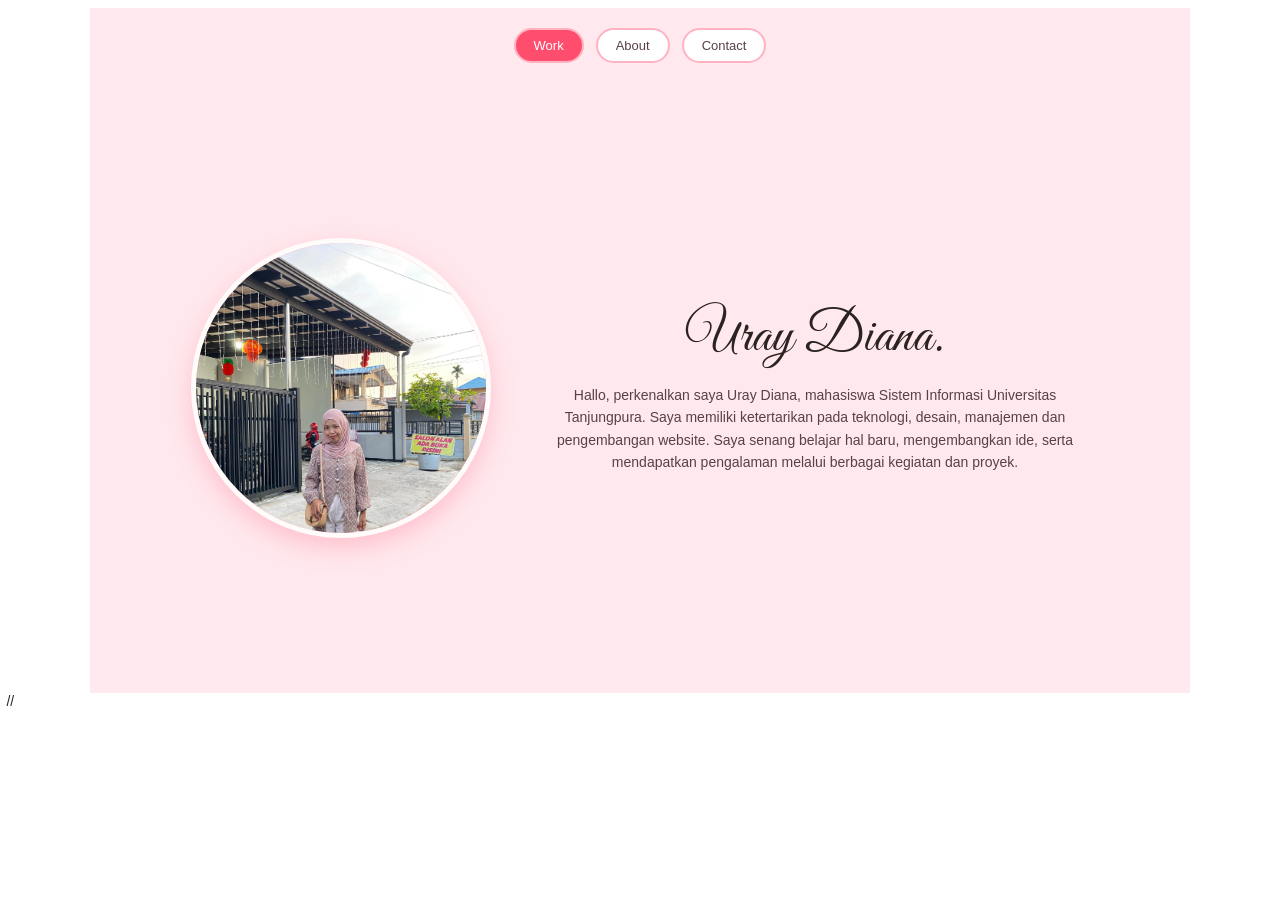
<file: Portofolio/index.html>
<!DOCTYPE html>
<html lang="id">
<head>
    <meta charset="UTF-8">
    <meta name="viewport" content="width=device-width, initial-scale=1.0">
    <title>Uray Diana | Portfolio</title>
    <link rel="stylesheet" href="css/style.css">
</head>
<body>

<nav>
    <div class="menu-center">
        <a href="index.html" class="active">Work</a>
        <a href="about.html">About</a>
        <a href="contact.html">Contact</a>
    </div>
</nav>

<main class="hero-container">
    <div class="bg-glow"></div>

    <div class="hero-content">
        <div class="hero-left">
            <div class="profile-frame">
                <img src="images/foto uraydiana.jpeg" alt="Foto Uray Diana">
            </div>
        </div>

        <div class="hero-right">
            <h1 class="nama-rangkai">
                Uray <span id="typing-text"></span>
            </h1>
            
            <p class="description">
                Hallo, perkenalkan saya Uray Diana, mahasiswa Sistem Informasi Universitas Tanjungpura. Saya memiliki ketertarikan pada teknologi, desain, manajemen dan pengembangan website. Saya senang belajar hal baru, mengembangkan ide, serta mendapatkan pengalaman melalui berbagai kegiatan dan proyek.
            </p>
        </div>
    </div>
</main>

<script src="js/main.js"></script>
</body>
</html>
//
</file>
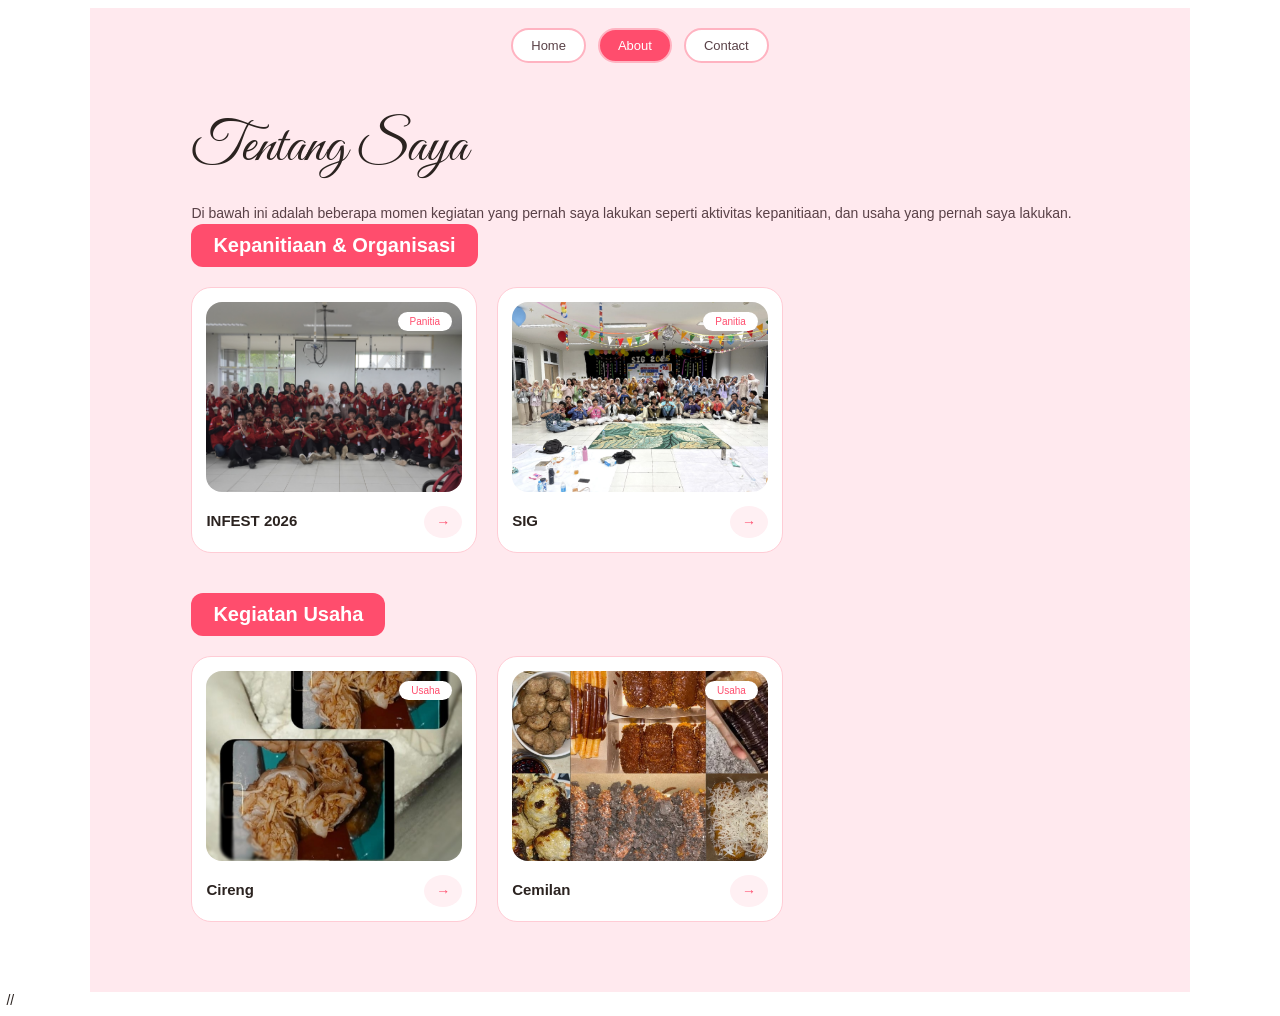
<file: Portofolio/about.html>
<!DOCTYPE html>
<html lang="id">
<head>
    <meta charset="UTF-8">
    <meta name="viewport" content="width=device-width, initial-scale=1.0">
    <title>About - Uray Diana</title>
    <link rel="stylesheet" href="css/style.css">
</head>
<body>

    <nav>
        <div class="menu-center"> 
            <a href="index.html">Home</a>
            <a href="about.html" class="active">About</a>
            <a href="contact.html">Contact</a>
        </div>
    </nav>

    <main class="about-section">
        
        <div class="about-header">
            <div>
                <h1>Tentang Saya</h1>
            </div>
        </div>

        <div class="description">
            <p>
                Di bawah ini adalah beberapa momen kegiatan yang pernah saya lakukan seperti aktivitas kepanitiaan, dan usaha yang pernah saya lakukan.
            </p>
        </div>

        <div class="category-block">
            <h2 class="category-title">Kepanitiaan &amp; Organisasi</h2>
            <div class="cards-grid">
                <div class="work-card">
                    <div class="card-img-box">
                        <img src="images/kepanitiaan  infest.JPG" alt="Foto Kegiatan 1">
                        <span class="badge-tag">Panitia</span>
                    </div>
                    <div class="card-body">
                        <div class="card-info">
                            <h3>INFEST 2026</h3>
                        </div>
                        <a href="#" class="arrow-btn">&rarr;</a>
                    </div>
                </div>

                <div class="work-card">
                    <div class="card-img-box">
                        <img src="images/kepanitiaan  sig.jpeg" alt="Foto Kegiatan 2">
                        <span class="badge-tag">Panitia</span>
                    </div>
                    <div class="card-body">
                        <div class="card-info">
                            <h3>SIG</h3>
                        </div>
                        <a href="#" class="arrow-btn">&rarr;</a>
                    </div>
                </div>
            </div>
        </div>

        <div class="category-block">
            <h2 class="category-title">Kegiatan Usaha</h2>
            <div class="cards-grid">
                
                <div class="work-card">
                    <div class="card-img-box">
                        <img src="images/cireng baru .jpeg" alt="Foto Usaha 1">
                        <span class="badge-tag">Usaha</span>
                    </div>
                    <div class="card-body">
                        <div class="card-info">
                            <h3>Cireng</h3>
                        </div>
                        <a href="#" class="arrow-btn">&rarr;</a>
                    </div>
                </div>

                <div class="work-card">
                    <div class="card-img-box">
                        <img src="images/jualan komplit  baru.jpeg" alt="Foto Usaha 2">
                        <span class="badge-tag">Usaha</span>
                    </div>
                    <div class="card-body">
                        <div class="card-info">
                            <h3>Cemilan</h3>
                        </div>
                        <a href="#" class="arrow-btn">&rarr;</a>
                    </div>
                </div>
            </div>
        </div>

    </main>

</body>
</html>
//
</file>
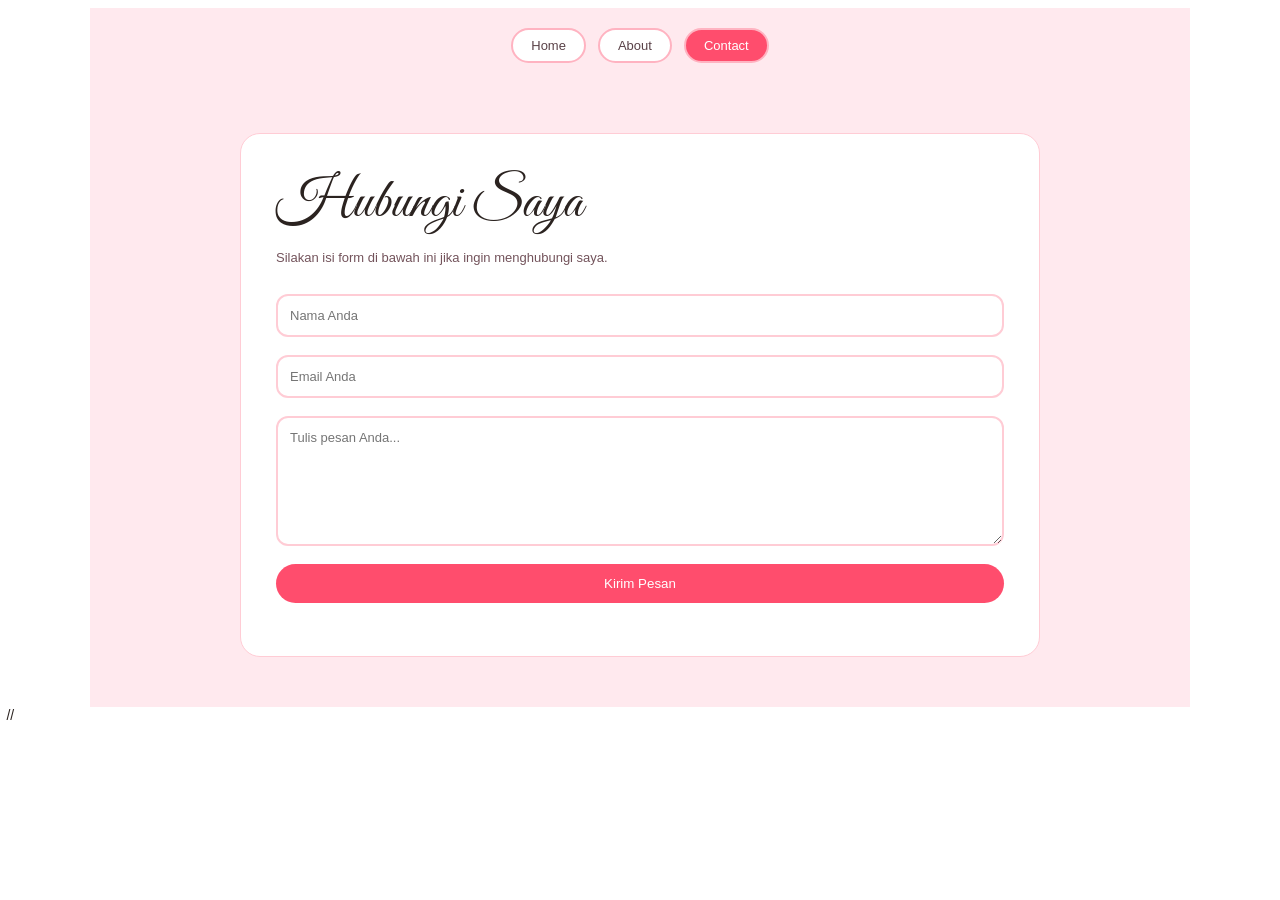
<file: Portofolio/contact.html>
<!DOCTYPE html>
<html lang="id">
<head>
    <meta charset="UTF-8">
    <meta name="viewport" content="width=device-width, initial-scale=1.0">
    <title>Contact - Uray Diana</title>
    <link rel="stylesheet" href="css/style.css">
</head>

<body>

    <nav>
        <div class="menu-center">
            <a href="index.html">Home</a>
            <a href="about.html">About</a>
            <a href="contact.html" class="active">Contact</a>
        </div>
    </nav>

    <main class="contact-section">
        <div class="contact-container">
            <div class="contact-form-box">

                <h1>Hubungi Saya</h1>

                <p>
                    Silakan isi form di bawah ini jika ingin menghubungi saya.
                </p>

                <form
                    id="contactForm"
                    class="contact-form"
                    action="https://formsubmit.co/h1101251024@student.untan.ac.id"
                    method="POST">

                    <input
                        type="hidden"
                        name="_subject"
                        value="Pesan dari Website Portfolio Uray Diana">

                    <div class="form-group">
                        <input
                            type="text"
                            id="name"
                            name="name"
                            placeholder="Nama Anda"
                            required>
                    </div>

                    <div class="form-group">
                        <input
                            type="email"
                            id="email"
                            name="email"
                            placeholder="Email Anda"
                            required>
                    </div>

                    <div class="form-group">
                        <textarea
                            id="message"
                            name="message"
                            rows="5"
                            placeholder="Tulis pesan Anda..."
                            required></textarea>
                    </div>

                    <button type="submit" class="btn-submit">
                        Kirim Pesan
                    </button>

                    <p id="hasil"></p>

                </form>

            </div>
        </div>
    </main>

    <script src="js/main.js"></script>

</body>
</html>
//
</file>
<file: Portofolio/css/style.css>
@import url('https://fonts.googleapis.com/css2?family=Great+Vibes&display=swap');

* {
    box-sizing: border-box;
    margin: 0;
    padding: 0;
}

body {
    font: 14px Arial, sans-serif;
    background: white;
    color: #2b2320;
    padding: 8px .5%;
}

nav,
.hero-container,
.about-section,
.contact-section {
    max-width: 1100px;
    margin: auto;
    background: #ffe9ee;
}

nav {
    display: flex;
    justify-content: center;
    padding: 20px 8%;
}

.menu-center {
    display: flex;
    gap: 12px;
}

.menu-center a {
    padding: 8px 18px;
    border: 2px solid #ffb3c1;
    border-radius: 20px;
    background: white;
    color: #594147;
    text-decoration: none;
    font-size: 13px;
}

.menu-center a:hover,
.menu-center a.active {
    background: #ff4d6d;
    color: white;
}

.hero-container,
.about-section {
    min-height: 600px;
    padding: 30px 8%;
}

.hero-content {
    min-height: 550px;
    display: flex;
    align-items: center;
    justify-content: center;
    gap: 50px;
}

.profile-frame {
    width: 300px;
    height: 300px;
    border: 5px solid rgb(255, 251, 251);
    border-radius: 50%;
    overflow: hidden;
    background: #ffb3c1;
    box-shadow: 0 10px 25px #ff4d6d40;
}

.profile-frame img {
    width: 100%;
    height: 100%;
    object-fit: cover;
}

.hero-right {
    flex: 1;
    text-align: center;
}

.nama-rangkai,
.about-header h1,
.contact-form-box h1 {
    font: 400 55px 'Great Vibes', cursive;
}

.nama-rangkai {
    margin-bottom: 12px;
}

.description {
    color: #594147;
    line-height: 1.6;
}

.about-header {
    margin-bottom: 20px;
}

.category-block {
    margin-bottom: 40px;
}

.category-title {
    display: inline-block;
    padding: 10px 22px;
    margin-bottom: 20px;
    background: #ff4d6d;
    color: white;
    border-radius: 12px;
    font-size: 20px;
}

.cards-grid {
    display: grid;
    grid-template-columns: repeat(3, 1fr);
    gap: 20px;
}

.work-card {
    padding: 14px;
    background: white;
    border: 1px solid #ffccd5;
    border-radius: 20px;
}

.card-img-box {
    position: relative;
    height: 190px;
    overflow: hidden;
    border-radius: 16px;
}

.card-img-box img {
    width: 100%;
    height: 100%;
    object-fit: cover;
}

.badge-tag {
    position: absolute;
    top: 10px;
    right: 10px;
    padding: 4px 12px;
    background: white;
    color: #ff4d6d;
    border-radius: 15px;
    font-size: 10px;
}

.card-body {
    display: flex;
    justify-content: space-between;
    align-items: center;
    margin-top: 14px;
}

.card-info h3 {
    margin-bottom: 4px;
    font-size: 15px;
}

.card-info p {
    color: #73535b;
    font-size: 11px;
}

.arrow-btn {
    padding: 8px 12px;
    border-radius: 50%;
    background: #fff0f3;
    color: #ff4d6d;
    text-decoration: none;
}

.contact-section {
    min-height: 600px;
    padding: 50px 8%;
    display: flex;
    justify-content: center;
    align-items: center;
}

.contact-container {
    width: 100%;
    max-width: 800px;
    display: grid;
    gap: 30px;
}

.contact-form-box,
.contact-info-box {
    width: 100%;
    padding: 35px;
    background: white;
    border: 1px solid #ffccd5;
    border-radius: 20px;
}

.contact-form-box h1 {
    margin-bottom: 10px;
    color: #2b2320;
}

.contact-form-box > p,
.contact-info-box > p {
    margin-bottom: 25px;
    color: #73535b;
    line-height: 1.6;
    font-size: 13px;
}

.contact-form,
.form-group {
    display: flex;
    flex-direction: column;
}

.contact-form {
    gap: 18px;
}

.form-group {
    gap: 8px;
}

.form-group input,
.form-group textarea {
    width: 100%;
    padding: 12px;
    border: 2px solid #ffccd5;
    border-radius: 12px;
    font: 13px Arial, sans-serif;
    outline: none;
}

.form-group input:focus,
.form-group textarea:focus {
    border-color: #ff4d6d;
}

.form-group textarea {
    resize: vertical;
    min-height: 130px;
}

.btn-submit {
    width: 100%;
    padding: 12px 28px;
    border: 0;
    border-radius: 25px;
    background: #ff4d6d;
    color: white;
    cursor: pointer;
}

.btn-submit:hover {
    background: #ff758f;
}

.hasil {
    color: #ff4d6d;
    text-align: center;
    font-size: 13px;
}

@media (max-width: 850px) {
    .hero-content {
        flex-direction: column;
    }

    .cards-grid {
        grid-template-columns: 1fr;
    }

    .profile-frame {
        width: 260px;
        height: 260px;
    }

    .contact-container {
        max-width: 700px;
    }
}

@media (max-width: 600px) {
    .menu-center a {
        padding: 7px 10px;
        font-size: 11px;
    }

    .profile-frame {
        width: 230px;
        height: 230px;
    }

    .nama-rangkai,
    .about-header h1,
    .contact-form-box h1 {
        font-size: 48px;
    }

    .contact-section {
        padding: 30px 6%;
    }

    .contact-form-box,
    .contact-info-box {
        padding: 25px;
    }
}
</file>
